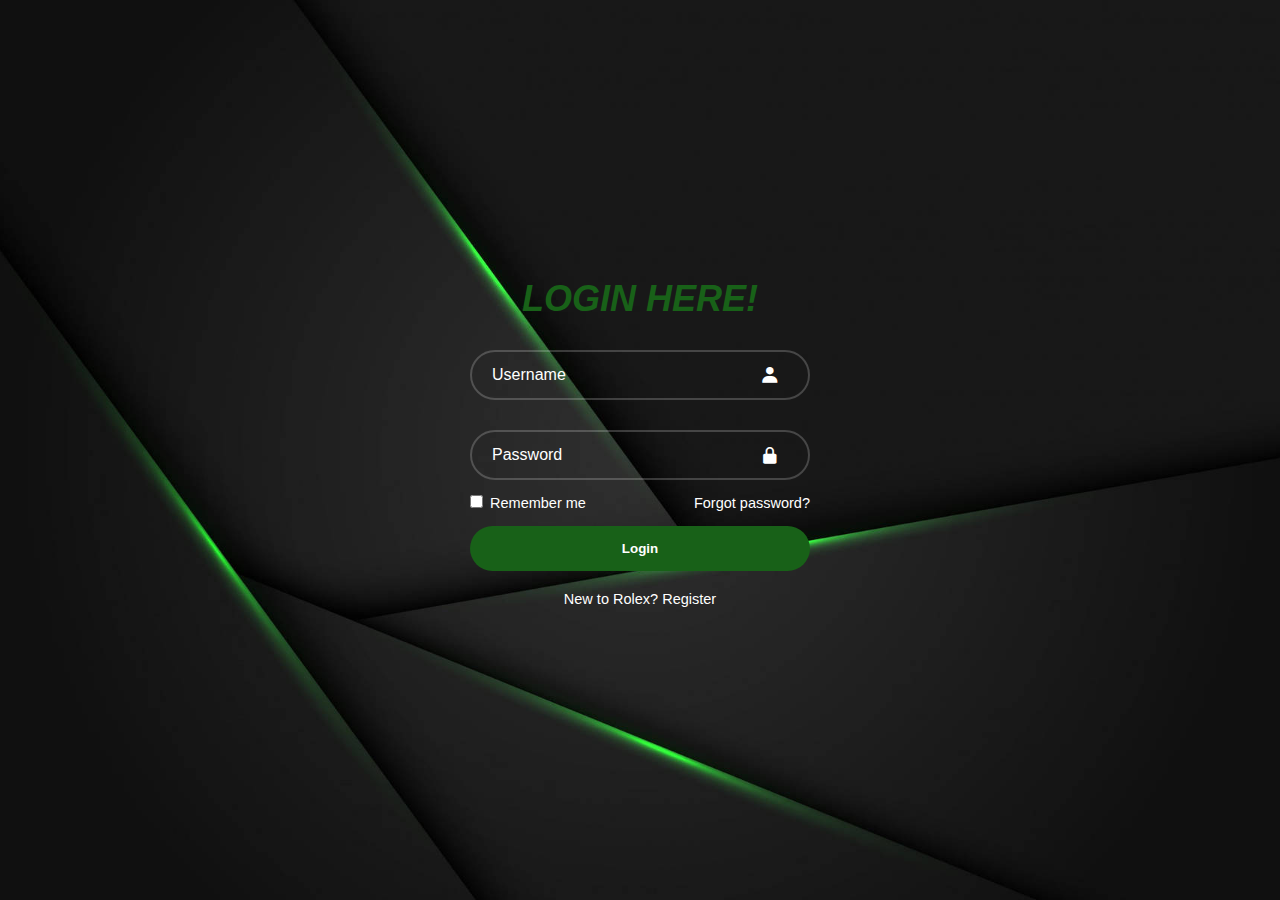
<file: login.html>
<!DOCTYPE html>
<html lang="en">
<head>
    <meta charset="UTF-8">
    <meta name="viewport" content="width=device-width, initial-scale=1.0">
    <title>Login form</title>
    <link href="login.css"rel="stylesheet">
    <link href='https://unpkg.com/boxicons@2.1.4/css/boxicons.min.css' rel='stylesheet'>
</head>
<body>
    
    <div class="whole">
    <form action="./index.html">
    <i> <h1> LOGIN HERE!</h1></i>
     <div class="input-box">
        <input type="text" placeholder="Username" required>
        <i class='bx bxs-user'></i></div>
        <div class="input-box">
        <input type="password" placeholder="Password" pattern="[A-Za-z]{8}"required>
        <i class='bx bxs-lock-alt'></i>
        </div>

        <div class="remember">
        <label> <input type="checkbox"> Remember me</label>
        <a href="#"> Forgot password?</a>
        </div>
        <button type="submit" class="btn"> Login</button>
        <div class="link">
            <p>New to Rolex?
                <a href="http://127.0.0.1:5500/register.html"> Register</a>
            </p>
        </div>
    
    </form>
</body>
</html>
</file>
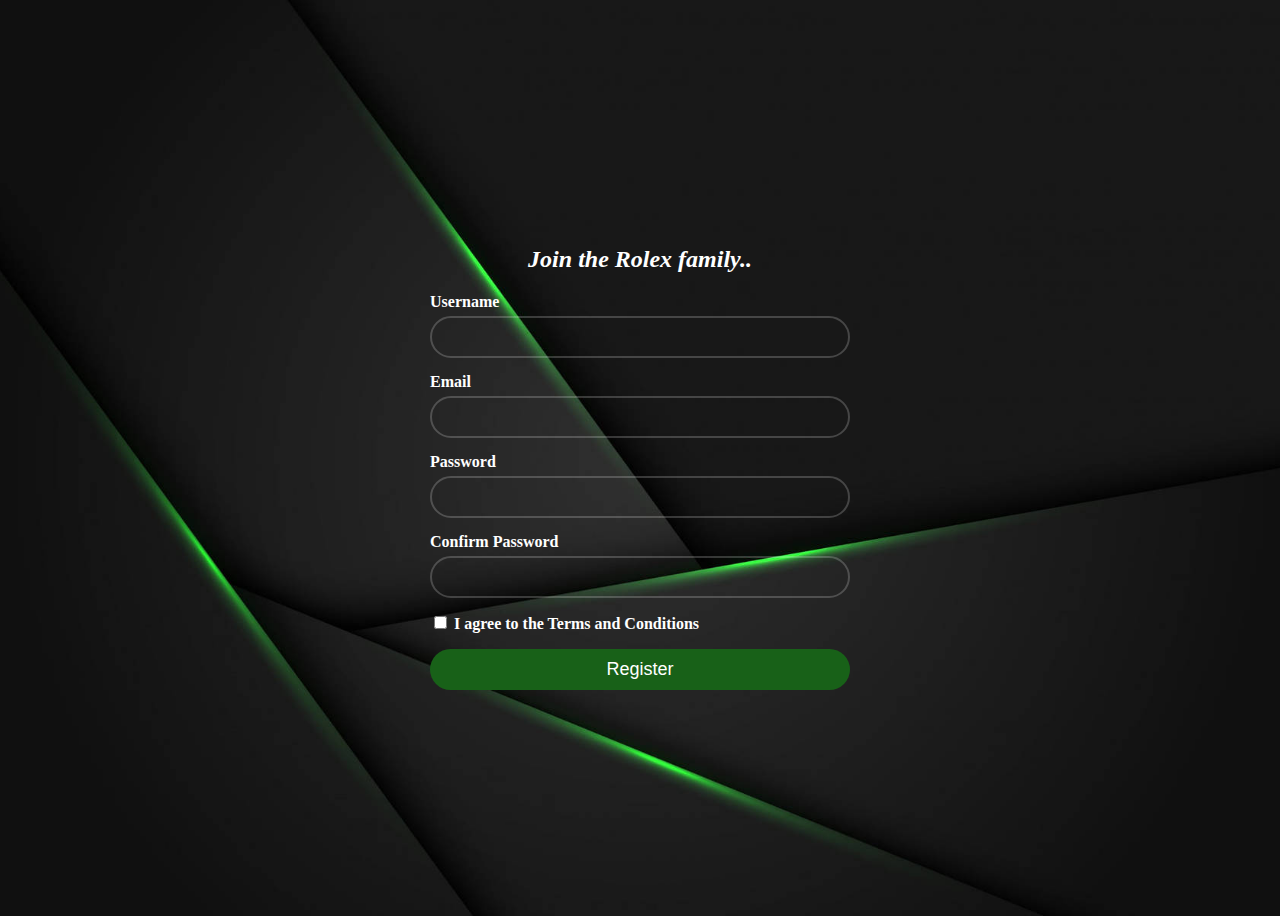
<file: register.html>
<!DOCTYPE html>
<html lang="en">
<head>
    <meta charset="UTF-8">
    <meta name="viewport" content="width=device-width, initial-scale=1.0">
    <title> Registration Form</title>
    <link rel="stylesheet" href="register.css">
</head>
<body>

    <div class="registration-container">
        <form class="registration-form" action="#" >
            <h2><i>Join the Rolex family..</i></h2>

            <label for="username">Username</label>
            <input type="text" id="username" name="username" required>

            <label for="email">Email</label>
            <input type="email" id="email" name="email" required>

            <label for="password">Password</label>
            <input type="password" id="password" name="password" required>

            <label for="confirm-password">Confirm Password</label>
            <input type="password" id="confirm-password" name="confirm-password" required>

            <label for="terms">
                <input type="checkbox" id="terms" name="terms" required>
                I agree to the <a href="#">Terms and Conditions</a>
            </label>

            <button type="submit">Register</button>
        </form>
    </div>

</body>
</html>
</file>
<file: login.css>
*{
    margin:0;
    padding: 0;
    box-sizing: border-box;
    font-family:"poppins", sans-serif ;
}
body{
    display: flex;
    justify-content: center;
    align-items: center;
    min-height: 100vh;
    background:url(./Images/greenandblck.jpg) no-repeat;
    background-size: cover;
    background-position: center;
    
}

.whole{
    width: 420px;
    background:transparent;
    color:#fff;
    border-radius: 12px;
    padding: 30px 40px;
}
.whole h1{
    font-size: 36px;
    text-align: center;
    color:rgb(24, 97, 24);
}
   
.whole .input-box{
    position: relative;
    width: 100%;
    height: 50px;
    margin: 30px 0;
}
.input-box input{
    width: 100%;
    height: 100%;
    background: transparent;
    border: none;
    outline: none;
    border: 2px solid rgba(255,255,255, .2);
    border-radius: 40px;
    font-size: 16px;
    color:#fff;
    padding: 20px 45px 20px 20px;
}
.input-box input::placeholder{
    color:#fff;
}
.input-box i{
    position: absolute;
    right: 20px;
    top:30%;
    transform:translate(-50%);
    font-size: 20px;
}
.whole .remember{
    display: flex;
    justify-content: space-between;
    font-size: 14.5px;
    margin: -15px 0 15px;
}
.remember label input{
    accent-color: #fff;
    margin-right: 3px;
}
.remember a{
    color:#fff;
    text-decoration: none;
}
.remember a:hover{
    text-decoration: underline;
}

.whole .btn{
    width:100%;
    height: 45px;
    background:rgb(24, 97, 24);
    border:none;
    outline: none;
    border-radius: 40px;
    cursor: pointer;
    font-weight: bold;
    color:#fff;
}
.whole .link{
    font-size: 14.5px;
    text-align: center;
    margin-top: 20px;
    margin: 20px 0 15px;
}
.link p a{
    color: #fff;
    text-decoration: none;
}
.link p a:hover{
    text-decoration: underline;
}
</file>
<file: register.css>
body {
    
    display: flex;
    justify-content: center;
    align-items: center;
    min-height: 100vh;
    background:url(./Images/greenandblck.jpg) no-repeat;
    background-size: cover;
    background-position: center;
}

.registration-container {
    width: 420px;
    background:transparent;
    color:#fff;
    border-radius: 12px;
    padding: 30px 40px;
}

.registration-form {
    display: flex;
    flex-direction: column;
}

.registration-form h2 {
    text-align: center;
    margin-bottom: 20px;
    color:(24, 97, 24);
}

.registration-form label {
    margin-bottom: 5px;
    font-weight: bold;
    color:#fff;
}

.registration-form input{
    padding: 10px;
    margin-bottom: 15px;
    background: transparent;
    border: none;
    outline: none;
    color: #fff;
    border: 2px solid rgba(255,255,255, .2);
    border-radius: 40px;
    font-size: 16px;
}

.registration-form button {
    padding: 10px;
    background-color:rgb(24, 97, 24);
    color: #fff;
    border: none;
    border-radius: 40px;
    cursor: pointer;
    font-size: 18px;
}

.registration-form button:hover {
    background-color:black;
}

.registration-form a {
    color: #000;
    text-decoration: none;
}

.registration-form a:hover {
    text-decoration: underline;
}
.registration-container label a{
    color: #fff;
}
</file>
